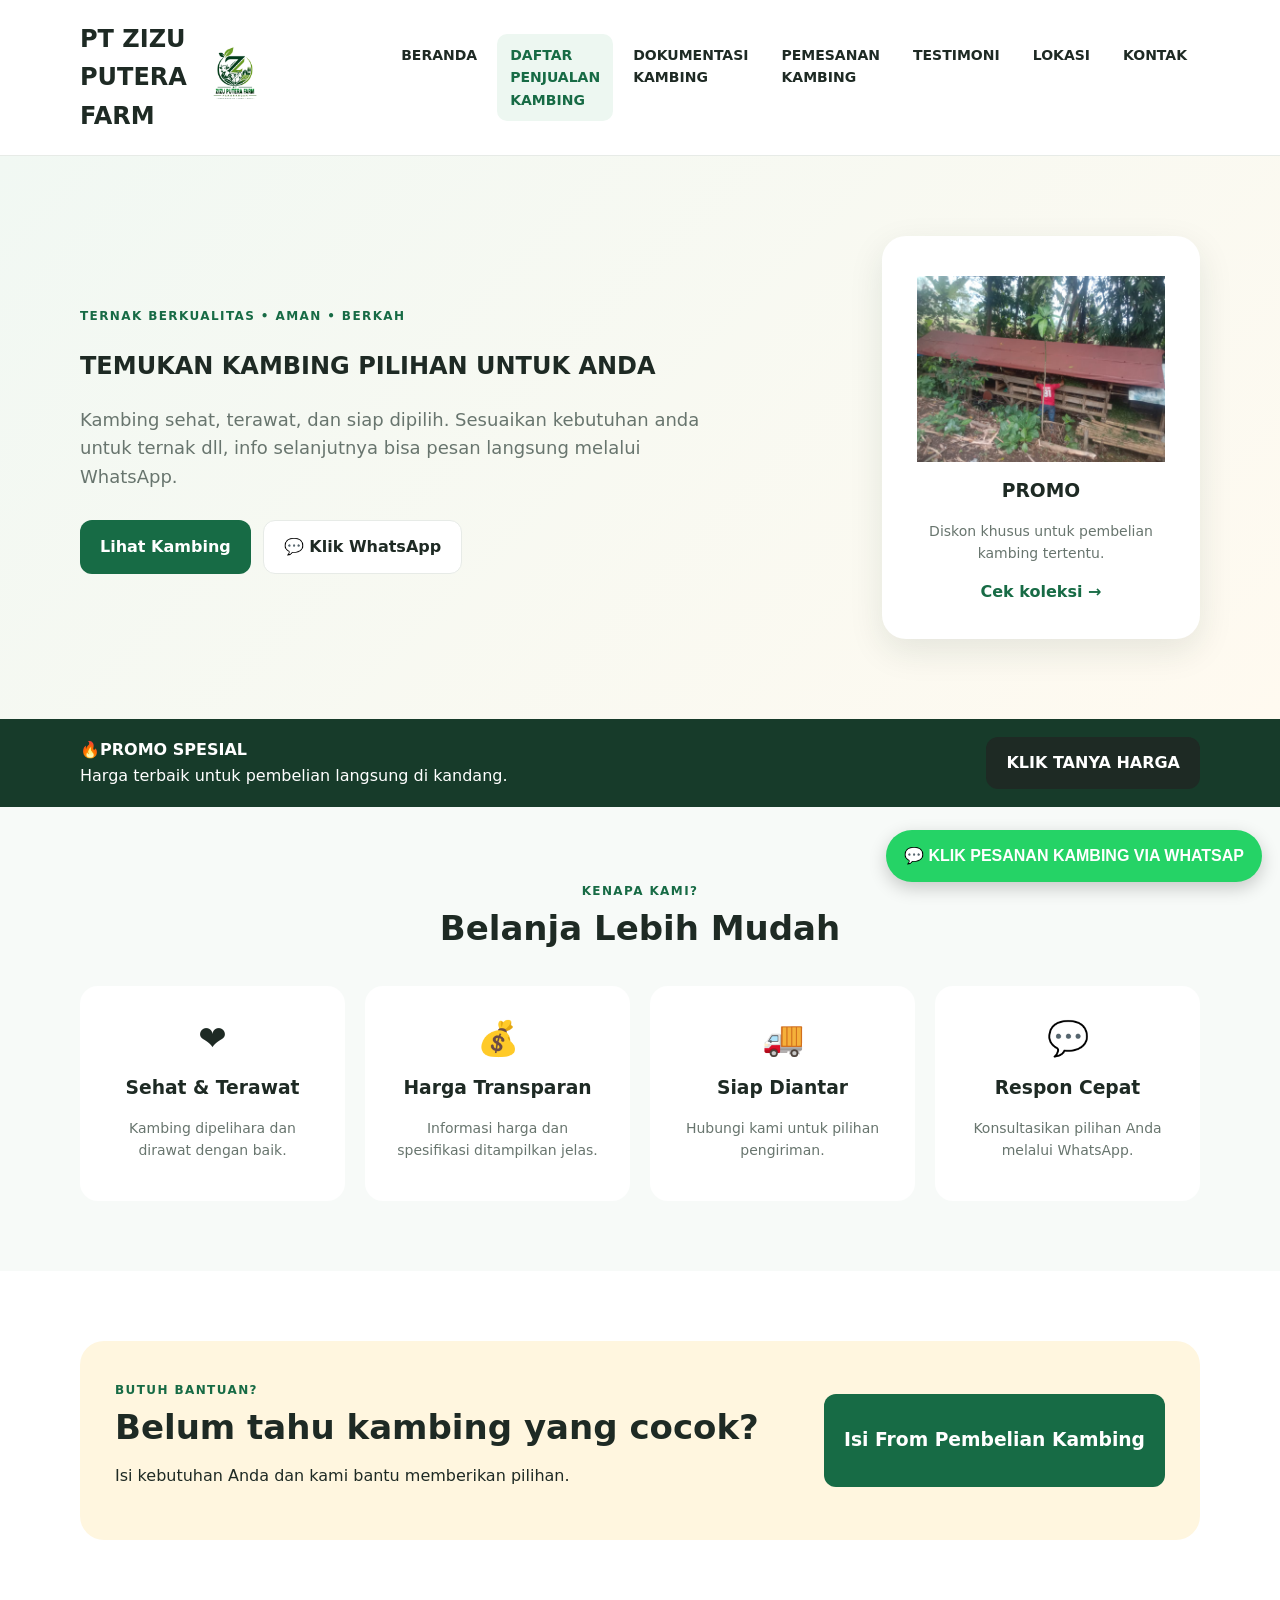
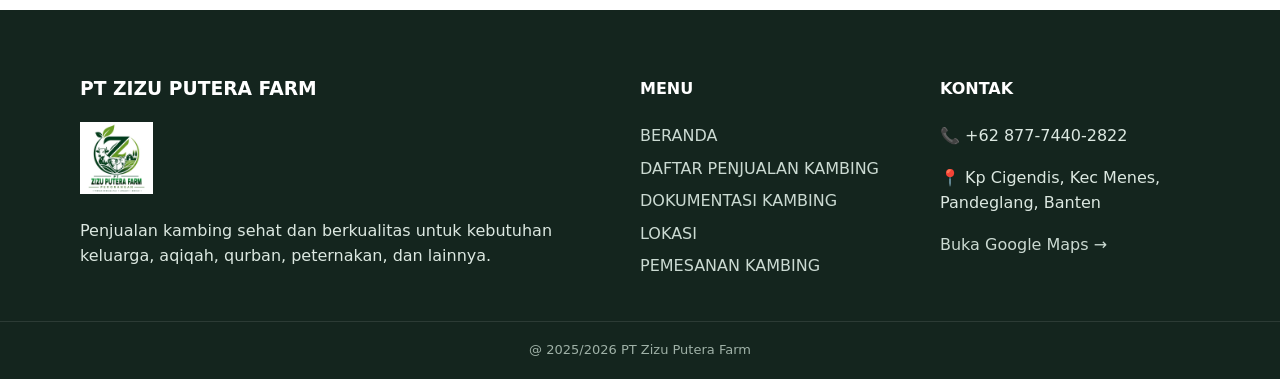
<file: index.html>
<!DOCTYPE html>
<html lang="id">
<head>
  <meta charset="UTF-8">
  <meta name="viewport" content="width=device-width, initial-scale=1.0">
  <link rel="icon" href="img/kambing.jpg" type="image/jpeg">
  <meta name="description" content="Website penjualan kambing sehat dan berkualitas. Pilih kambing, lihat detail, lalu pesan melalui WhatsApp.">
  <title>PT Zizu | Beranda</title>
  <link rel="stylesheet" href="style.css">
</head>
<body>


<header class="navbar">
  <div class="container nav-wrap">
   <h2>PT ZIZU PUTERA FARM</h2>
    <h3><img src="img/kambing.jpg" width="35%"></h3>
    <button class="menu-toggle">☰</button>

     <nav id="navMenu">
        <a href="index.html">BERANDA</a>
        <a class="active" href="produk.html">DAFTAR PENJUALAN KAMBING</a>
        <a href="galeri.html">DOKUMENTASI KAMBING</a>
        <a href="pemesanan.html">PEMESANAN KAMBING</a>
        <a href="testimoni.html">TESTIMONI</a>
        <a href="lokasi.html">LOKASI</a>
        <a href="kontak.html">KONTAK</a>
      </nav>
  </div>
</header>


<section class="hero">
  <div class="container hero-content">
    <div>
      <span class="badge">TERNAK BERKUALITAS • AMAN • BERKAH</span>
      <h2>TEMUKAN KAMBING PILIHAN UNTUK ANDA</h2>
      <p>Kambing sehat, terawat, dan siap dipilih. Sesuaikan kebutuhan anda untuk ternak dll, info selanjutnya bisa pesan langsung melalui WhatsApp.</p>
      <div class="hero-buttons">
        <a class="btn btn-primary" href="produk.html">Lihat Kambing</a>
        <a class="btn btn-light" href="https://wa.me/6287774402822?text=Halo%20PT%20ZIZU%20PUTERA%20FARM%2C%20saya%20ingin%20bertanya%20dan%20memesan%20kambing." target="_blank" rel="noopener">💬 Klik WhatsApp</a>
      </div>
    </div>

    <div class="hero-card">
      <h3><img src="img/kambing5.jpg" width="100%"></h3>
      <h3>PROMO</h3>
      <p>Diskon khusus untuk pembelian kambing tertentu.</p>
      <a href="produk.html">Cek koleksi →</a>
    </div>
  </div>
</section>

<section class="promo">
  <div class="container promo-inner">
    <div><strong>🔥PROMO SPESIAL</strong><br>Harga terbaik untuk pembelian langsung di kandang.</div>
    <a class="btn btn-dark" href="pemesanan.html">KLIK TANYA HARGA</a>
  </div>
</section>





<section class="section soft">
  <div class="container">
    <div class="section-heading center"><div><span class="eyebrow">KENAPA KAMI?</span><h2>Belanja Lebih Mudah</h2></div></div>
    <div class="features">
      <div class="feature"><span>❤️</span><h3>Sehat & Terawat</h3><p>Kambing dipelihara dan dirawat dengan baik.</p></div>
      <div class="feature"><span>💰</span><h3>Harga Transparan</h3><p>Informasi harga dan spesifikasi ditampilkan jelas.</p></div>
      <div class="feature"><span>🚚</span><h3>Siap Diantar</h3><p>Hubungi kami untuk pilihan pengiriman.</p></div>
      <div class="feature"><span>💬</span><h3>Respon Cepat</h3><p>Konsultasikan pilihan Anda melalui WhatsApp.</p></div>
    </div>
  </div>
</section>

<section class="section">
  <div class="container cta">
    <div><span class="eyebrow">BUTUH BANTUAN?</span><h2>Belum tahu kambing yang cocok?</h2><p>Isi kebutuhan Anda dan kami bantu memberikan pilihan.</p></div>
    <a class="btn btn-primary" href="pemesanan.html"><h3>Isi From Pembelian Kambing</h3></a>
  </div>
</section>


<footer class="footer">
  <div class="container footer-grid">
    <div><h3>PT ZIZU PUTERA FARM</h3><img src="img/kambing.jpg" width="14%" alt="PT Zizu Putera Farm"><p>Penjualan kambing sehat dan berkualitas untuk kebutuhan keluarga, aqiqah, qurban, peternakan, dan lainnya.</p></div>
    <div><h4>MENU</h4><a href="index.html">BERANDA</a><a href="produk.html">DAFTAR PENJUALAN KAMBING</a><a href="galeri.html">DOKUMENTASI KAMBING</a><a href="lokasi.html">LOKASI</a><a href="pemesanan.html">PEMESANAN KAMBING</a></div>

    <div><h4>KONTAK</h4><p>📞 +62 877-7440-2822</p><p>📍 Kp Cigendis, Kec Menes, Pandeglang, Banten</p><a href="https://maps.app.goo.gl/pTQ7cKmNkGqybruj9" target="_blank">Buka Google Maps →</a></div>
  </div>
  <div class="copyright">@ 2025/2026<span id=""></span> PT Zizu Putera Farm</div>
</footer>
<script src="script.js"></script>
<script>renderFeatured();</script>


<script>
(function () {
  const WA_NUMBER = "6287774402822";
  const WA_URL = "https://wa.me/6287774402822?text=Halo%20PT%20ZIZU%20PUTERA%20FARM%2C%20saya%20ingin%20bertanya%20dan%20memesan%20kambing.";

  function updateWhatsAppLinks() {
    document.querySelectorAll('a[href*="wa.me"], a[href^="tel:"]').forEach(function(a) {
      const href = a.getAttribute('href') || '';
      if (href.includes('wa.me')) {
        const oldText = href.includes('?text=') ? href.substring(href.indexOf('?text=')) : '';
        a.href = 'https://wa.me/' + WA_NUMBER + (oldText || '?text=' + encodeURIComponent('Halo PT ZIZU PUTERA FARM, saya ingin bertanya dan memesan kambing.'));
        a.target = '_blank';
        a.rel = 'noopener';
      } else if (href.startsWith('tel:')) {
        a.href = 'tel:+' + WA_NUMBER;
      }
    });
  }

  function addFloatingWA() {
    if (document.getElementById('floatingWhatsApp')) return;
    const a = document.createElement('a');
    a.id = 'floatingWhatsApp';
    a.href = WA_URL;
    a.target = '_blank';
    a.rel = 'noopener';
    a.innerHTML = '💬 KLIK PESANAN KAMBING VIA WHATSAP';
    a.setAttribute('aria-label', 'Pesan kambing via WhatsApp');
    a.style.cssText = 'position:fixed;right:18px;bottom:18px;z-index:9999;background:#25D366;color:#fff;text-decoration:none;padding:13px 18px;border-radius:999px;font-weight:700;box-shadow:0 6px 18px rgba(0,0,0,.2);font-family:Arial,sans-serif;';
    document.body.appendChild(a);
  }

  updateWhatsAppLinks();
  addFloatingWA();
  new MutationObserver(function() {
    updateWhatsAppLinks();
    addFloatingWA();
  }).observe(document.body, {childList:true,subtree:true});
})();
</script>

</body>
</html>
</file>
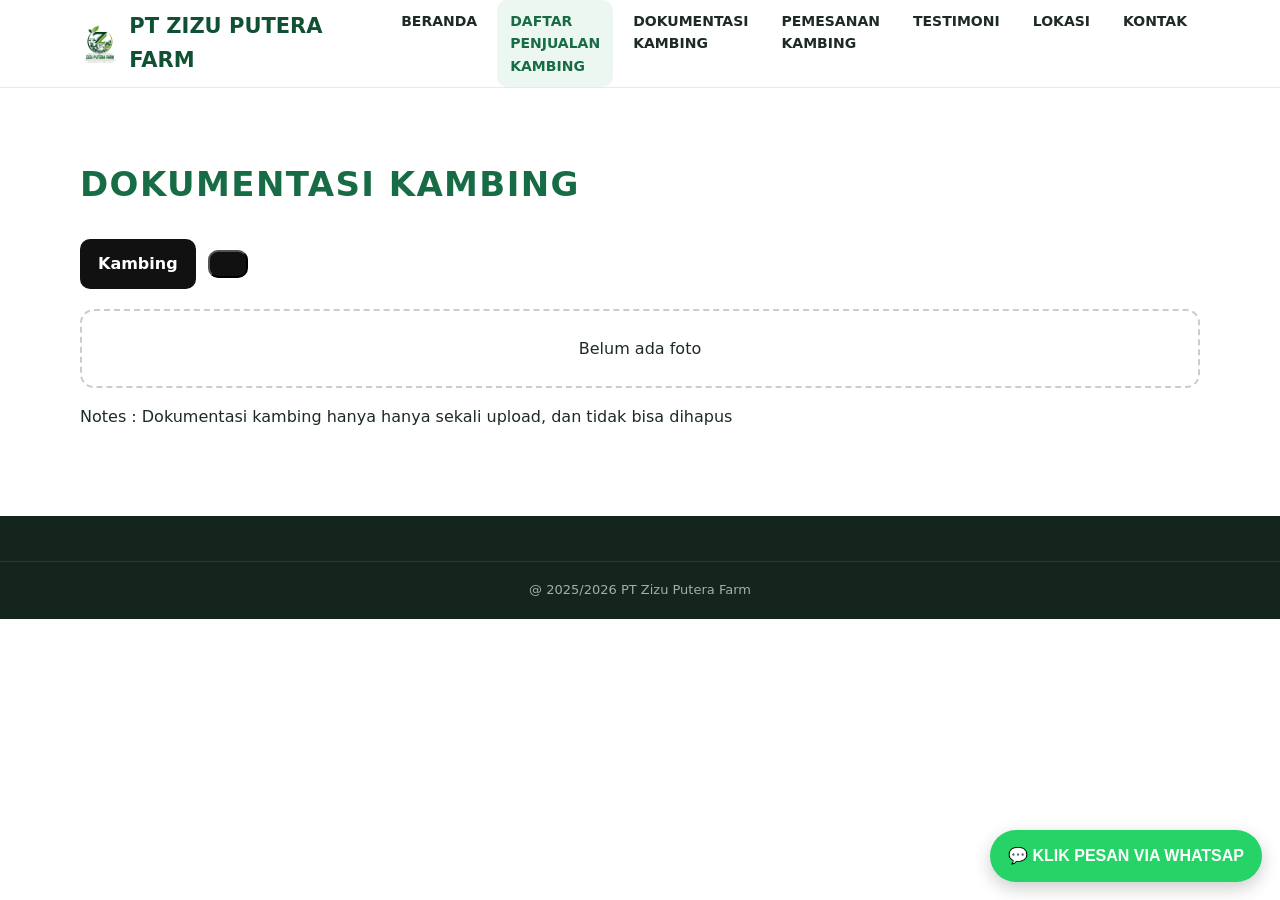
<file: galeri.html>
<!DOCTYPE html>
<html lang="id">
<head>
  <meta charset="UTF-8">
  <meta name="viewport" content="width=device-width, initial-scale=1.0">
   <link rel="icon" href="img/kambing.jpg" type="image/jpeg">
  <meta name="description" content="Galeri kambing PT ZIZU PUTERA FARM">
  <title>PT Zizu | Dokumentasi</title>
  <link rel="stylesheet" href="style.css">
  <style>
    .gallery-tools{display:flex;gap:12px;flex-wrap:wrap;align-items:center;margin:20px 0}
    .upload-btn{display:inline-block;background:#111;color:#fff;padding:12px 18px;border-radius:10px;cursor:pointer;font-weight:700}
    .upload-btn input{display:none}
    .gallery-note{font-size:.92rem;opacity:.75}
    .gallery{display:grid;grid-template-columns:repeat(auto-fit,minmax(220px,1fr));gap:16px}
    .photo-card{position:relative;background:#fff;border-radius:14px;overflow:hidden;box-shadow:0 4px 16px rgba(0,0,0,.10)}
    .photo-card img{display:block;width:100%;height:230px;object-fit:cover}
    .photo-card .photo-name{padding:10px 12px;font-weight:600}
    .delete-photo{position:absolute;top:10px;right:10px;border:0;background:#d62828;color:#fff;padding:7px 10px;border-radius:8px;cursor:pointer;font-weight:700}
    .empty-gallery{padding:25px;text-align:center;border:2px dashed #ccc;border-radius:14px}
  </style>
</head>

<header class="navbar">
        <div class="container nav-wrap">
            <a class="logo" href="index.html">
                <img src="img/kambing.jpg" width="14%" alt="PT Zizu Putera Farm">
                <span>PT ZIZU PUTERA FARM</span>
            </a>
    <button class="menu-toggle">☰</button>
     <nav id="navMenu">
        <a href="index.html">BERANDA</a>
        <a class="active" href="produk.html">DAFTAR PENJUALAN KAMBING</a>
        <a href="galeri.html">DOKUMENTASI KAMBING</a>
        <a href="pemesanan.html">PEMESANAN KAMBING</a>
         <a href="testimoni.html">TESTIMONI</a>
        <a href="lokasi.html">LOKASI</a>
        <a href="kontak.html">KONTAK</a>
      </nav>
  </div>
</header>

<main class="section">
  <div class="container">
    <div class="page-title">
      <h2 class="eyebrow">DOKUMENTASI KAMBING</h2>
      <h1></h1>
      <p> </p>
    </div>

    <div class="gallery-tools">
      <label class="upload-btn">
        Kambing
        <input id="photoInput" type="file" accept="image/*" multiple>
      </label>
      <button id="clearPhotos" type="" class="upload-btn" style=""></button>
      
    </div>

    <div id="gallery" class="gallery"></div>
<p class="testimonial-note">
        Notes : Dokumentasi kambing hanya hanya sekali upload, dan tidak bisa dihapus
      </p>

  </div>
</main>

<footer class="footer">
  <div class="copyright">@ 2025/2026<span id=""></span> PT Zizu Putera Farm</div>
</footer>

<script src="script.js"></script>
<script>
(function(){
  const STORAGE_KEY = 'zizu_putera_farm_gallery_v1';
  const gallery = document.getElementById('gallery');
  const input = document.getElementById('photoInput');
  const clearBtn = document.getElementById('clearPhotos');

  const defaultPhotos = [
   
  ];

  function getPhotos(){
    try { return JSON.parse(localStorage.getItem(STORAGE_KEY) || '[]'); }
    catch(e) { return []; }
  }

  function savePhotos(items) {
    localStorage.setItem(STORAGE_KEY, JSON.stringify(items));
  }

  function render(){
    gallery.innerHTML = '';
    defaultPhotos.forEach(function(item){
      const card = document.createElement('div');
      card.className = 'photo-card';
      card.innerHTML = '<img src="' + item[0] + '" alt="' + item[1] + '"><div class="photo-name">' + item[1] + '</div>';
      gallery.appendChild(card);
    });

    const custom = getPhotos();
    custom.forEach(function(item, index){
      const card = document.createElement('div');
      card.className = 'photo-card';
      card.innerHTML = '<img src="' + item.data + '" alt="' + (item.name || 'Foto kambing') + '">'
        
        + '<div class="photo-name">' + (item.name || 'Foto kambing') + '</div>';
      gallery.appendChild(card);
    });

    if (!defaultPhotos.length && !custom.length) {
      gallery.innerHTML = '<div class="empty-gallery">Belum ada foto</div>';
    }(
      function addFloatingWA() {
    if (document.getElementById('floatingWhatsApp')) return;
    const a = document.createElement('a');
    a.id = 'floatingWhatsApp';
    a.href = WA_URL;
    a.target = '_blank';
    a.rel = 'noopener';
    a.innerHTML = '💬 Pesan via WhatsApp';
    a.setAttribute('aria-label', 'Pesan kambing via WhatsApp');
    a.style.cssText = 'position:fixed;right:18px;bottom:18px;z-index:9999;background:#25D366;color:#fff;text-decoration:none;padding:13px 18px;border-radius:999px;font-weight:700;box-shadow:0 6px 18px rgba(0,0,0,.2);font-family:Arial,sans-serif;';
    document.body.appendChild(a);
  }
    )
  }

  input.addEventListener('change', function(){
    const files = Array.from(input.files || []);
    if (!files.length) return;

    const existing = getPhotos();
    let pending = files.length;
    const added = [];

    files.forEach(function(file){
      if (!file.type.startsWith('image/')) {
        pending--;
        return;
      }
      const reader = new FileReader();
      reader.onload = function(e){
        added.push({name:file.name, data:e.target.result});
        pending--;
        if (pending === 0) {
          try {
            savePhotos(existing.concat(added));
            render();
            alert(added.length + ' foto berhasil ditambahkan.');
          } catch(err) {
            alert('Foto terlalu besar untuk penyimpanan browser. Coba pilih foto yang lebih kecil.');
          }
        }
      };
      reader.readAsDataURL(file);
    });
    input.value = '';
  });


  gallery.addEventListener(' ', function(e){
    if (!e.target.classList.contains('delete-photo')) return;
    const index = Number(e.target.dataset.index);
    const items = getPhotos();
    items.splice(index, 1);
    savePhotos(items);
    render();
  });


  clearBtn.addEventListener(' ', function(){
    if (confirm('Hapus semua foto tambahan yang tersimpan di browser ini?')) {
      localStorage.removeItem(STORAGE_KEY);
      render();
    }
  });

  render();
})();
</script>

<script>
(function () {
  const WA_NUMBER = "6287774402822";
  const WA_URL = "https://wa.me/6287774402822?text=Halo%20PT%20ZIZU%20PUTERA%20FARM%2C%20saya%20ingin%20bertanya%20dan%20memesan%20kambing.";

  function updateWhatsAppLinks() {
    document.querySelectorAll('a[href*="wa.me"], a[href^="tel:"]').forEach(function(a) {
      const href = a.getAttribute('href') || '';
      if (href.includes('wa.me')) {
        const oldText = href.includes('?text=') ? href.substring(href.indexOf('?text=')) : '';
        a.href = 'https://wa.me/' + WA_NUMBER + (oldText || '?text=' + encodeURIComponent('Halo PT ZIZU PUTERA FARM, saya ingin bertanya dan memesan kambing.'));
        a.target = '_blank';
        a.rel = 'noopener';
      } else if (href.startsWith('tel:')) {
        a.href = 'tel:+' + WA_NUMBER;
      }
    });
  }

  function addFloatingWA() {
    if (document.getElementById('floatingWhatsApp')) return;
    const a = document.createElement('a');
    a.id = 'floatingWhatsApp';
    a.href = WA_URL;
    a.target = '_blank';
    a.rel = 'noopener';
    a.innerHTML = '💬 KLIK PESAN VIA WHATSAP';
    a.setAttribute('aria-label', 'Pesan kambing via WhatsApp');
    a.style.cssText = 'position:fixed;right:18px;bottom:18px;z-index:9999;background:#25D366;color:#fff;text-decoration:none;padding:13px 18px;border-radius:999px;font-weight:700;box-shadow:0 6px 18px rgba(0,0,0,.2);font-family:Arial,sans-serif;';
    document.body.appendChild(a);
  }

  updateWhatsAppLinks();
  addFloatingWA();
  new MutationObserver(function() {
    updateWhatsAppLinks();
    addFloatingWA();
  }).observe(document.body, {childList:true,subtree:true});
})();
</script>

</body>
</html>
</file>
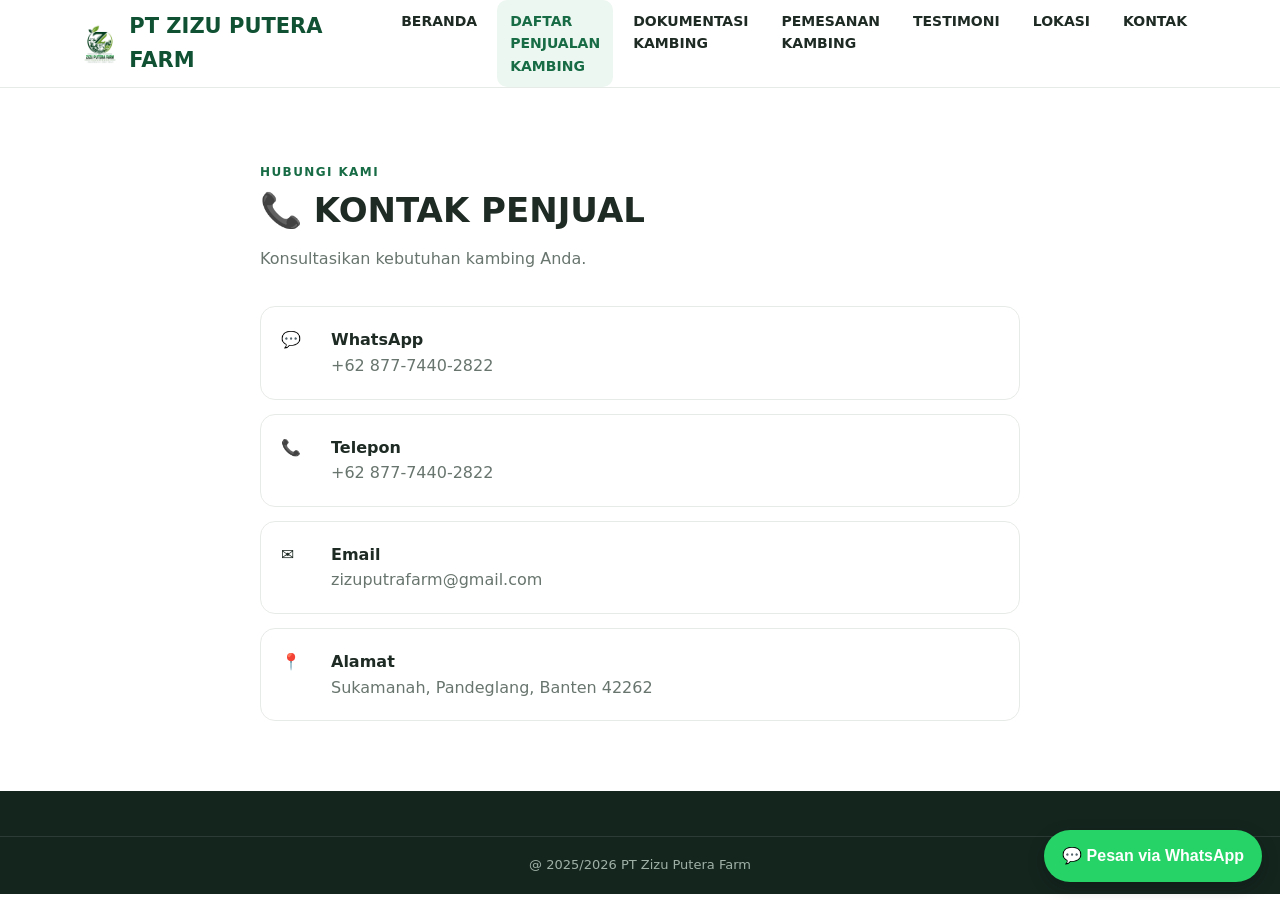
<file: kontak.html>
<!DOCTYPE html>
<html lang="id">
<head>
  <meta charset="UTF-8">
  <meta name="viewport" content="width=device-width, initial-scale=1.0">

  <link rel="icon" href="img/kambing.jpg" type="image/jpeg">
  <link rel="stylesheet" href="style.css">

  <title>PT Zizu | Kontak</title>
</head>

<body>

  <!-- ==================== NAVBAR ==================== -->
 <header class="navbar">
        <div class="container nav-wrap">
            <a class="logo" href="index.html">
                <img src="img/kambing.jpg" width="14%" alt="PT Zizu Putera Farm">
                <span>PT ZIZU PUTERA FARM</span>
            </a>
            <button class="menu-toggle">☰</button>
     <nav id="navMenu">
        <a href="index.html">BERANDA</a>
        <a class="active" href="produk.html">DAFTAR PENJUALAN KAMBING</a>
        <a href="galeri.html">DOKUMENTASI KAMBING</a>
        <a href="pemesanan.html">PEMESANAN KAMBING</a>
         <a href="testimoni.html">TESTIMONI</a>
        <a href="lokasi.html">LOKASI</a>
        <a href="kontak.html">KONTAK</a>
      </nav>
  </div>
</header>


  <!-- ==================== KONTEN UTAMA ==================== -->
  <main class="section">
    <div class="container narrow">

      <div class="page-title">
        <span class="eyebrow">HUBUNGI KAMI</span>

        <h1>📞 KONTAK PENJUAL</h1>

        <p>
          Konsultasikan kebutuhan kambing Anda.
        </p>
      </div>


      <!-- ==================== DAFTAR KONTAK ==================== -->
      <div class="contact-list">

        <!-- WhatsApp -->
        <a
          href="https://wa.me/6287774402822?text=Halo%20PT%20ZIZU%20PUTERA%20FARM%2C%20saya%20ingin%20bertanya%20dan%20memesan%20kambing."
          target="_blank"
          rel="noopener noreferrer"
        >
          💬
          <strong>WhatsApp</strong>
          <span>+62 877-7440-2822</span>
        </a>


        <!-- Telepon -->
        <a href="tel:+6287774402822">
          📞
          <strong>Telepon</strong>
          <span>+62 877-7440-2822</span>
        </a>


        <!-- Email -->
        <a href="mailto:ptizuzuputerafarm@gmail.com">
          ✉️
          <strong>Email</strong>
          <span>zizuputrafarm@gmail.com</span>
        </a>


        <!-- Alamat -->
        <a href="lokasi.html">
          📍
          <strong>Alamat</strong>
          <span>Sukamanah, Pandeglang, Banten 42262</span>
        </a>

      </div>

    </div>
  </main>


  <!-- ==================== FOOTER ==================== -->
  <footer class="footer">
    <div class="copyright">@ 2025/2026<span id=""></span> PT Zizu Putera Farm</div>
  </footer>


  <!-- ==================== JAVASCRIPT ==================== -->
  <script src="script.js"></script>

  <script>
    (function () {
      const WA_NUMBER = "6287774402822";

      const WA_MESSAGE =
        "Halo PT ZIZU PUTERA FARM, saya ingin bertanya dan memesan kambing.";

      const WA_URL =
        "https://wa.me/" +
        WA_NUMBER +
        "?text=" +
        encodeURIComponent(WA_MESSAGE);


      /* ==================== UPDATE LINK WHATSAPP ==================== */
      function updateWhatsAppLinks() {
        const links = document.querySelectorAll(
          'a[href*="wa.me"], a[href^="tel:"]'
        );

        links.forEach(function (link) {
          const href = link.getAttribute("href") || "";

          /* Link WhatsApp */
          if (href.includes("wa.me")) {
            link.href = WA_URL;
            link.target = "_blank";
            link.rel = "noopener noreferrer";
          }

          /* Link Telepon */
          else if (href.startsWith("tel:")) {
            link.href = "tel:+" + WA_NUMBER;
          }
        });
      }


      /* ==================== TOMBOL WHATSAPP MELAYANG ==================== */
      function addFloatingWhatsApp() {
        if (document.getElementById("floatingWhatsApp")) {
          return;
        }

        const link = document.createElement("a");

        link.id = "floatingWhatsApp";
        link.href = WA_URL;
        link.target = "_blank";
        link.rel = "noopener noreferrer";

        link.innerHTML = "💬 Pesan via WhatsApp";

        link.setAttribute(
          "aria-label",
          "Pesan kambing via WhatsApp"
        );

        link.style.cssText = `
          position: fixed;
          right: 18px;
          bottom: 18px;
          z-index: 9999;

          background: #25D366;
          color: #ffffff;

          text-decoration: none;
          padding: 13px 18px;

          border-radius: 999px;

          font-weight: 700;
          font-family: Arial, sans-serif;

          box-shadow: 0 6px 18px rgba(0, 0, 0, 0.2);

          transition: transform 0.2s ease;
        `;

        link.addEventListener("mouseenter", function () {
          link.style.transform = "scale(1.05)";
        });

        link.addEventListener("mouseleave", function () {
          link.style.transform = "scale(1)";
        });

        document.body.appendChild(link);
      }


      /* ==================== JALANKAN ==================== */
      updateWhatsAppLinks();
      addFloatingWhatsApp();


      /* ==================== MONITOR PERUBAHAN DOM ==================== */
      const observer = new MutationObserver(function () {
        updateWhatsAppLinks();
        addFloatingWhatsApp();
      });

      observer.observe(document.body, {
        childList: true,
        subtree: true
      });

    })();
  </script>

</body>
</html>
</file>
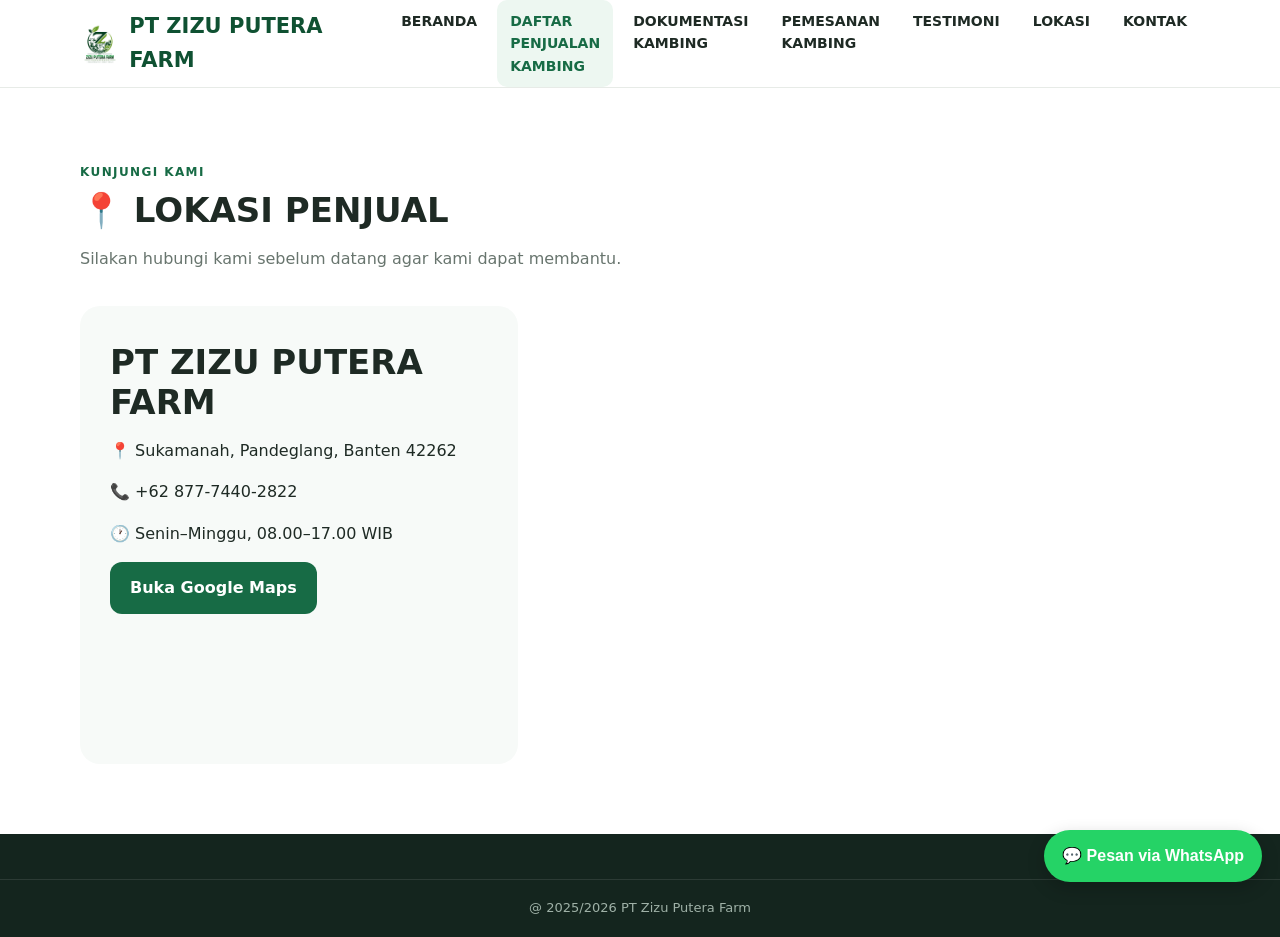
<file: lokasi.html>
<!DOCTYPE html>
<html lang="id">

<head>
  <meta charset="UTF-8">
  <meta name="viewport" content="width=device-width, initial-scale=1.0">

  <link rel="icon" href="img/kambing.jpg" type="image/jpeg">
  <link rel="stylesheet" href="style.css">

  <title>PT Zizu | Lokasi</title>
</head>

<body>

  <!-- =========================
       NAVBAR
  ========================== -->
 <header class="navbar">
        <div class="container nav-wrap">
            <a class="logo" href="index.html">
                <img src="img/kambing.jpg" width="14%" alt="PT Zizu Putera Farm">
                <span>PT ZIZU PUTERA FARM</span>
            </a>
<button class="menu-toggle" type="button">☰</button>
     <nav id="navMenu">
        <a href="index.html">BERANDA</a>
        <a class="active" href="produk.html">DAFTAR PENJUALAN KAMBING</a>
        <a href="galeri.html">DOKUMENTASI KAMBING</a>
        <a href="pemesanan.html">PEMESANAN KAMBING</a>
        <a href="testimoni.html">TESTIMONI</a>
        <a href="lokasi.html">LOKASI</a>
        <a href="kontak.html">KONTAK</a>
      </nav>
  </div>
</header>


  <!-- =========================
       KONTEN UTAMA
  ========================== -->
  <main class="section">

    <div class="container">

      <!-- Judul Halaman -->
      <div class="page-title">
        <span class="eyebrow">KUNJUNGI KAMI</span>

        <h1>📍 LOKASI PENJUAL</h1>

        <p>
          Silakan hubungi kami sebelum datang agar kami dapat membantu.
        </p>
      </div>


      <!-- Informasi Lokasi & Peta -->
      <div class="location-grid">

        <!-- Informasi Penjual -->
        <div class="info-card">

          <h2>PT ZIZU PUTERA FARM</h2>

          <p>
            📍 Sukamanah, Pandeglang, Banten 42262
          </p>

          <p>
            📞 +62 877-7440-2822
          </p>

          <p>
            🕐 Senin–Minggu, 08.00–17.00 WIB
          </p>

          <a class="btn btn-primary" href="https://www.google.com/maps/place/ZIZU+PUTERA+FARM/@-6.3606174,105.9315561,760m/data=!3m1!1e3!4m14!1m7!3m6!1s0x2e42310015cb975f:0xd7a0d41fcb1e200c!2sZIZU+PUTERA+FARM!8m2!3d-6.3606227!4d105.934131!16s%2Fg%2F11zy63lg_c!3m5!1s0x2e42310015cb975f:0xd7a0d41fcb1e200c!8m2!3d-6.3606227!4d105.934131!16s%2Fg%2F11zy63lg_c?entry=ttu&g_ep=EgoyMDI2MTAwNi4wIKXMDSoASAFQAw%3D%3D" > 

          Buka Google Maps 
        </a> 
      </div>


        <!-- Google Maps -->
        <div class="map-box">

          <iframe src="https://www.google.com/maps/embed?pb=!1m18!1m12!1m3!1d3309.5449374027944!2d105.93155607409837!3d-6.360617362222268!2m3!1f0!2f0!3f0!3m2!1i1024!2i768!4f13.1!3m3!1m2!1s0x2e42310015cb975f%3A0xd7a0d41fcb1e200c!2sZIZU%20PUTERA%20FARM!5e1!3m2!1sid!2sid!4v1791469178597!5m2!1sid!2sid" width="600" height="450" style="border:0;" allowfullscreen="" loading="lazy" referrerpolicy="strict-origin-when-cross-origin">
          </iframe>

        </div>

      </div>

    </div>

  </main>


  <!-- =========================
       FOOTER
  ========================== -->
  <footer class="footer">
 <div class="copyright">@ 2025/2026<span id=""></span> PT Zizu Putera Farm</div>
  </footer>


  <!-- JavaScript Utama -->
  <script src="script.js"></script>


  <!-- =========================
       WHATSAPP
  ========================== -->
  <script>
    (function () {

      const WA_NUMBER = "6287774402822";

      const WA_MESSAGE =
        "Halo PT ZIZU PUTERA FARM, saya ingin bertanya dan memesan kambing.";

      const WA_URL =
        "https://wa.me/" +
        WA_NUMBER +
        "?text=" +
        encodeURIComponent(WA_MESSAGE);


      // Memperbarui semua link WhatsApp dan telepon
      function updateWhatsAppLinks() {

        document
          .querySelectorAll('a[href*="wa.me"], a[href^="tel:"]')
          .forEach(function (link) {

            const href = link.getAttribute("href") || "";

            // Link WhatsApp
            if (href.includes("wa.me")) {

              const oldText = href.includes("?text=")
                ? href.substring(href.indexOf("?text="))
                : "";

              link.href =
                "https://wa.me/" +
                WA_NUMBER +
                (
                  oldText ||
                  "?text=" + encodeURIComponent(WA_MESSAGE)
                );

              link.target = "_blank";
              link.rel = "noopener noreferrer";
            }

            // Link telepon
            else if (href.startsWith("tel:")) {

              link.href = "tel:+" + WA_NUMBER;

            }

          });
      }


      // Membuat tombol WhatsApp mengambang
      function addFloatingWA() {

        // Jangan membuat tombol lebih dari satu
        if (document.getElementById("floatingWhatsApp")) {
          return;
        }

        const link = document.createElement("a");

        link.id = "floatingWhatsApp";
        link.href = WA_URL;
        link.target = "_blank";
        link.rel = "noopener noreferrer";

        link.innerHTML = "💬 Pesan via WhatsApp";

        link.setAttribute(
          "aria-label",
          "Pesan kambing via WhatsApp"
        );

        link.style.cssText = `
          position: fixed;
          right: 18px;
          bottom: 18px;
          z-index: 9999;
          background: #25D366;
          color: #fff;
          text-decoration: none;
          padding: 13px 18px;
          border-radius: 999px;
          font-weight: 700;
          box-shadow: 0 6px 18px rgba(0, 0, 0, 0.2);
          font-family: Arial, sans-serif;
        `;

        document.body.appendChild(link);
      }


      // Jalankan fungsi saat halaman dimuat
      updateWhatsAppLinks();
      addFloatingWA();


      // Memantau perubahan pada halaman
      new MutationObserver(function () {

        updateWhatsAppLinks();
        addFloatingWA();

      }).observe(document.body, {
        childList: true,
        subtree: true
      });

    })();
  </script>

</body>

</html>
</file>
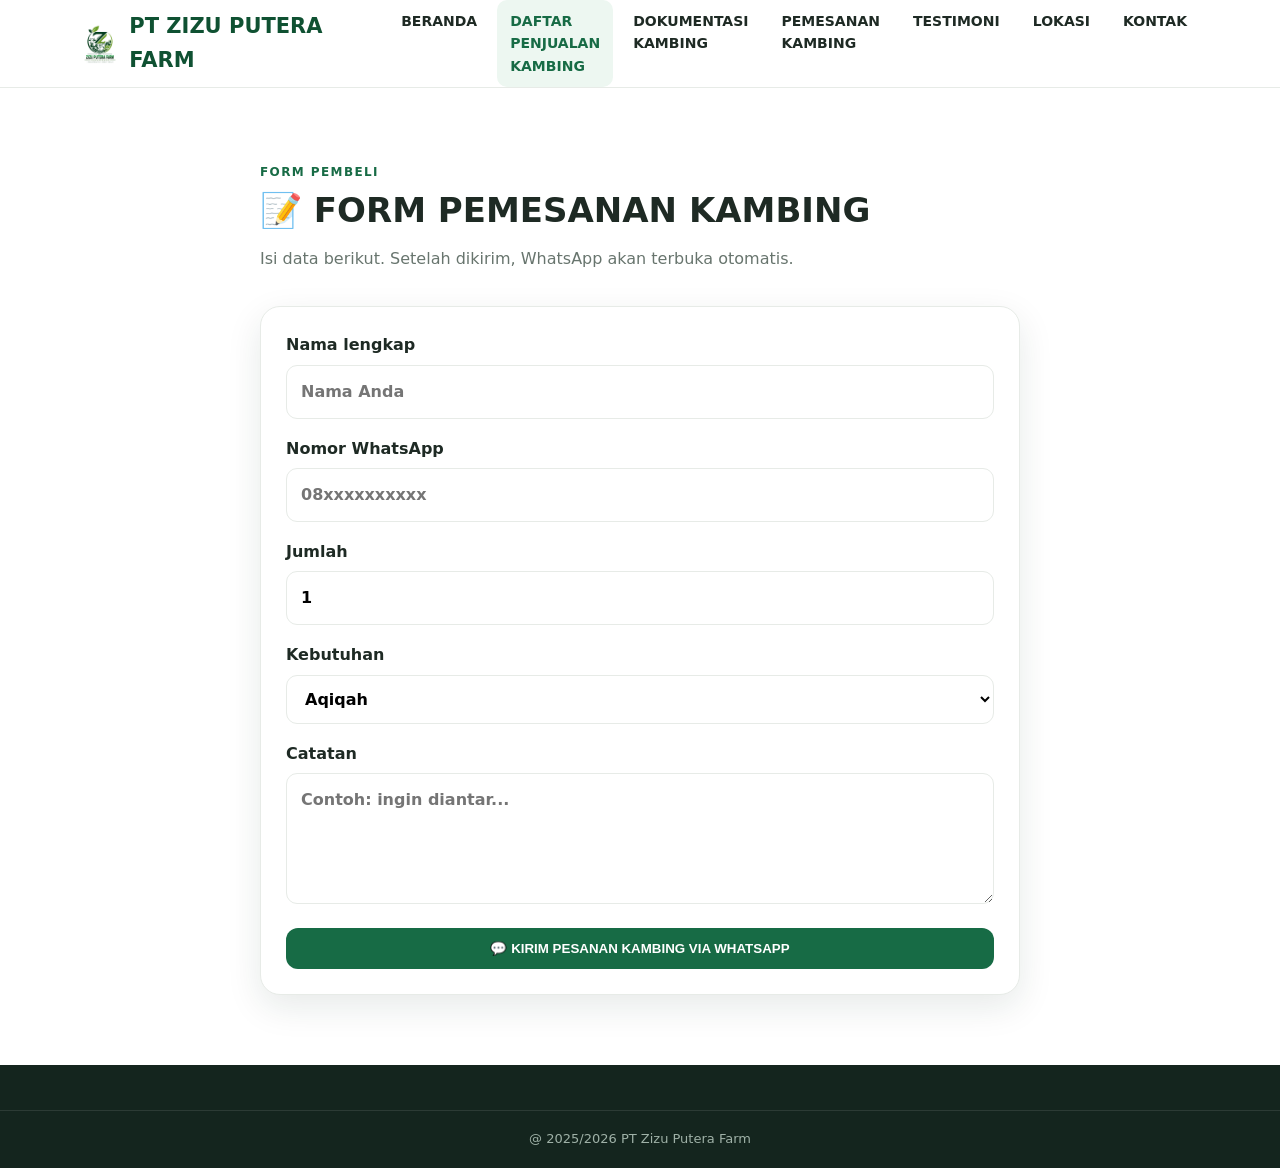
<file: pemesanan.html>
<!DOCTYPE html>
<html lang="id">

<head>
    <meta charset="UTF-8">
    <meta name="viewport" content="width=device-width, initial-scale=1.0">

    <title>PT Zizu - Pemesanan</title>

    <link rel="stylesheet" href="style.css">
</head>

<body>

    <!-- ==================== NAVBAR ==================== -->
    <header class="navbar">
        <div class="container nav-wrap">

            <a class="logo" href="index.html">
                <img src="img/kambing.jpg" width="14%" alt="PT Zizu Putera Farm">
                <span>PT ZIZU PUTERA FARM</span>
            </a>

        <button class="menu-toggle" type="button">
        ☰
        </button>

        <nav id="navMenu">
        <a href="index.html">BERANDA</a>
        <a class="active" href="produk.html">DAFTAR PENJUALAN KAMBING</a>
        <a href="galeri.html">DOKUMENTASI KAMBING</a>
        <a href="pemesanan.html">PEMESANAN KAMBING</a>
         <a href="testimoni.html">TESTIMONI</a>
        <a href="lokasi.html">LOKASI</a>
        <a href="kontak.html">KONTAK</a>
      </nav>

        </div>
    </header>


    <!-- ==================== FORM PEMESANAN ==================== -->
    <main class="section">

        <div class="container narrow">

            <div class="page-title">
                <span class="eyebrow">FORM PEMBELI</span>

                <h2>📝 FORM PEMESANAN KAMBING</h2>

                <p>
                    Isi data berikut. Setelah dikirim, WhatsApp akan
                    terbuka otomatis.
                </p>
            </div>


            <!-- Form -->
            <form id="orderForm" class="form-card">

                <!-- Nama -->
                <label for="buyerName">
                    Nama lengkap

                    <input
                        id="buyerName"
                        type="text"
                        required
                        placeholder="Nama Anda"
                    >
                </label>


                <!-- Nomor WhatsApp -->
                <label for="buyerPhone">
                    Nomor WhatsApp

                    <input
                        id="buyerPhone"
                        type="tel"
                        required
                        placeholder="08xxxxxxxxxx"
                    >
                </label>


               

                <!-- Jumlah -->
                <label for="buyerQty">
                    Jumlah

                    <input
                        id="buyerQty"
                        type="number"
                        min="1"
                        value="1"
                        required
                    >
                </label>


                <!-- Kebutuhan -->
                <label for="buyerNeed">
                    Kebutuhan

                    <select id="buyerNeed">
                        <option value="Aqiqah">Aqiqah</option>
                        <option value="Qurban">Qurban</option>
                        <option value="Peternakan">Peternakan</option>
                        <option value="Peliharaan">Peliharaan</option>
                        <option value="Lainnya">Lainnya</option>
                    </select>
                </label>


                <!-- Catatan -->
                <label for="buyerNote">
                    Catatan

                    <textarea
                        id="buyerNote"
                        rows="4"
                        placeholder="Contoh: ingin diantar..."
                    ></textarea>
                </label>


                <!-- Tombol -->
                <button
                    class="btn btn-primary full"
                    type="submit"
                >
                    💬 KIRIM PESANAN KAMBING VIA WHATSAPP
                </button>

            </form>

        </div>

    </main>


    <!-- ==================== FOOTER ==================== -->
    <footer class="footer">
 <div class="copyright">@ 2025/2026<span id=""></span> PT Zizu Putera Farm</div>

    </footer>


    <!-- ==================== JAVASCRIPT ==================== -->
    <script src="script.js"></script>

    <script>
        initOrderForm();
    </script>

</body>

</html>
</file>
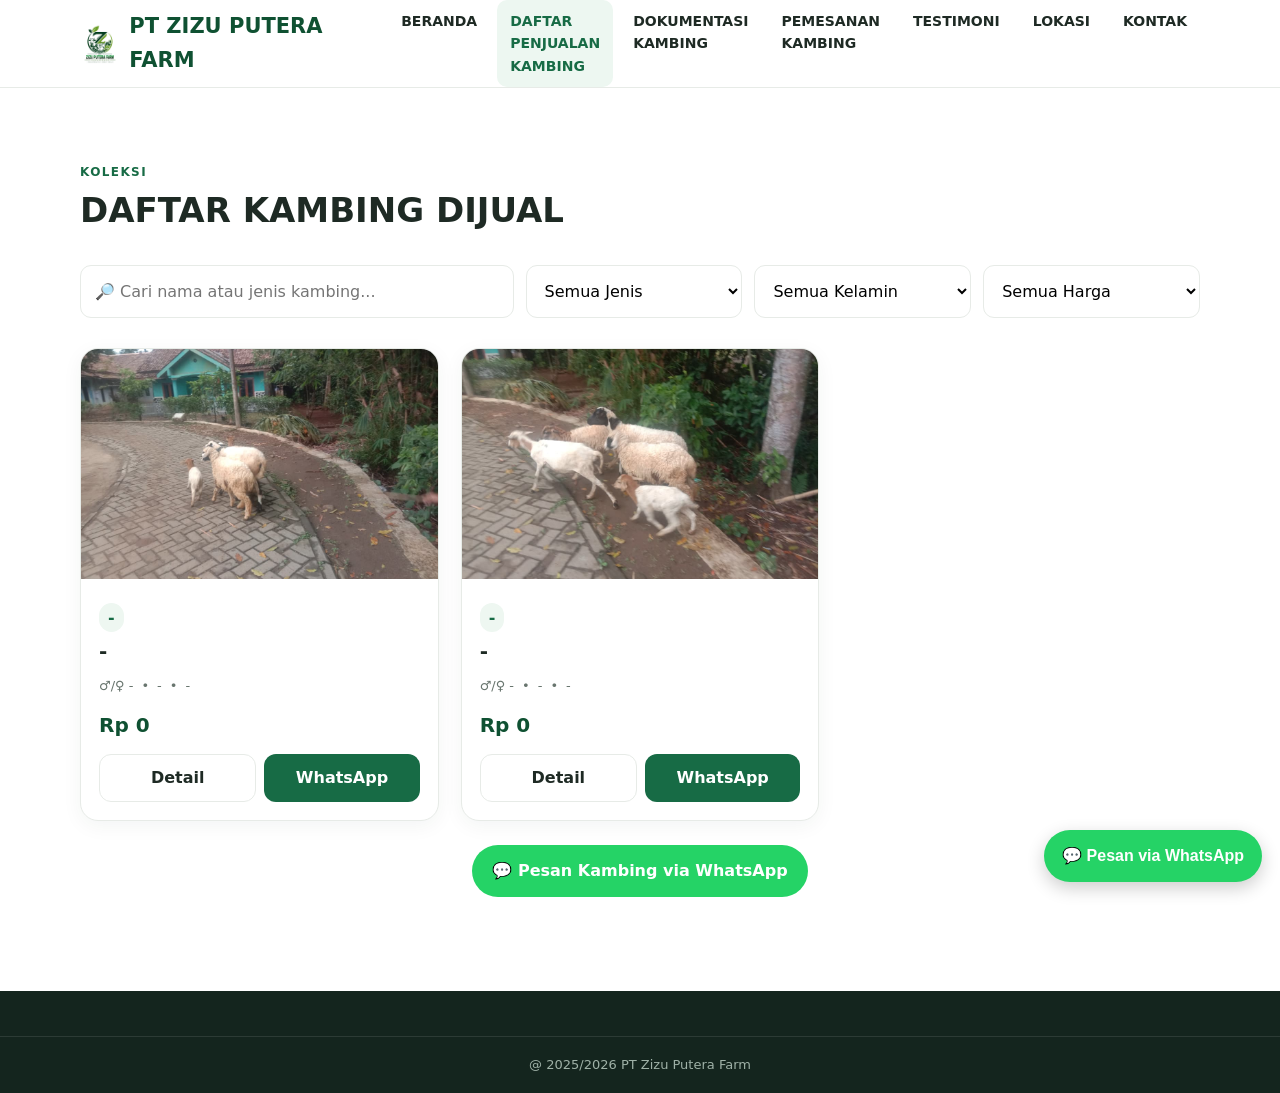
<file: produk.html>
<!DOCTYPE html>
<html lang="id">

<head>
  <meta charset="UTF-8">
  <meta name="viewport" content="width=device-width, initial-scale=1.0">

  <link rel="icon" href="img/kambing.jpg" type="image/jpeg">
  <link rel="stylesheet" href="style.css">

  <title>PT Zizu | Produk</title>
</head>

<body>

  <!-- ==================== NAVBAR ==================== -->
 <header class="navbar">
        <div class="container nav-wrap">
            <a class="logo" href="index.html">
                <img src="img/kambing.jpg" width="14%" alt="PT Zizu Putera Farm">
                <span>PT ZIZU PUTERA FARM</span>
            </a>
            <button class="menu-toggle">☰</button>
     <nav id="navMenu">
        <a href="index.html">BERANDA</a>
        <a class="active" href="produk.html">DAFTAR PENJUALAN KAMBING</a>
        <a href="galeri.html">DOKUMENTASI KAMBING</a>
        <a href="pemesanan.html">PEMESANAN KAMBING</a>
        <a href="testimoni.html">TESTIMONI</a>
        <a href="lokasi.html">LOKASI</a>
        <a href="kontak.html">KONTAK</a>
      </nav>
  </div>
</header>


  <!-- ==================== MAIN CONTENT ==================== -->
  <main class="section">

    <div class="container">

      <!-- Page Title -->
      <div class="page-title">
        <span class="eyebrow">KOLEKSI</span>

        <h1>DAFTAR KAMBING DIJUAL</h1>

        <p>
          
        </p>
      </div>




      <!-- ==================== FILTER ==================== -->
      <div class="filters">

        <!-- Search -->
        <input
          id="searchInput"
          type="search"
          placeholder="🔎 Cari nama atau jenis kambing..."
        >


        <!-- Filter Jenis -->
        <select id="typeFilter">
          <option value="">Semua Jenis</option>
          <option value="Etawa">Etawa</option>
          <option value="Jawarandu">Jawarandu</option>
          <option value="Kacang">Kacang</option>
          <option value="Boer">Boer</option>
          <option value="Boer Cross">Boer Cross</option>
        </select>


        <!-- Filter Kelamin -->
        <select id="genderFilter">
          <option value="">Semua Kelamin</option>
          <option value="Jantan">Jantan</option>
          <option value="Betina">Betina</option>
        </select>


        <!-- Filter Harga -->
        <select id="priceFilter">
          <option value="">Semua Harga</option>
          <option value="1">Di bawah Rp3 juta</option>
          <option value="2">Rp3–5 juta</option>
          <option value="3">Di atas Rp5 juta</option>
        </select>

      </div>


      <!-- ==================== DAFTAR PRODUK ==================== -->
      <div
        id="productList"
        class="product-grid">
      </div>

    </div>


    <!-- ==================== WHATSAPP BUTTON ==================== -->
    <div style="text-align: center; margin: 24px 0;">

      <a
        href="https://wa.me/6287774402822?text=Halo%20PT%20ZIZU%20PUTERA%20FARM%2C%20saya%20ingin%20bertanya%20dan%20memesan%20kambing."
        target="_blank"
        rel="noopener"
        style="
          display: inline-block;
          background: #25D366;
          color: #fff;
          text-decoration: none;
          padding: 13px 20px;
          border-radius: 999px;
          font-weight: 700;
        "
      >
        💬 Pesan Kambing via WhatsApp
      </a>

    </div>

  </main>


  <!-- ==================== FOOTER ==================== -->
  <footer class="footer">
     <div class="copyright">@ 2025/2026<span id=""></span> PT Zizu Putera Farm</div>
    </div>
  </footer>


  <!-- ==================== JAVASCRIPT UTAMA ==================== -->
  <script src="script.js"></script>

  <script>
    renderProducts();
  </script>


  <!-- ==================== WHATSAPP SCRIPT ==================== -->
  <script>
    (function () {

      const WA_NUMBER = "6287774402822";

      const WA_MESSAGE =
        "Halo PT ZIZU PUTERA FARM, saya ingin bertanya dan memesan kambing.";

      const WA_URL =
        "https://wa.me/" +
        WA_NUMBER +
        "?text=" +
        encodeURIComponent(WA_MESSAGE);


      /* --------------------------------
         Update semua link WhatsApp
      -------------------------------- */
      function updateWhatsAppLinks() {

        document
          .querySelectorAll('a[href*="wa.me"], a[href^="tel:"]')
          .forEach(function (link) {

            const href = link.getAttribute("href") || "";


            // Link WhatsApp
            if (href.includes("wa.me")) {

              const oldText = href.includes("?text=")
                ? href.substring(href.indexOf("?text="))
                : "";

              link.href =
                "https://wa.me/" +
                WA_NUMBER +
                (
                  oldText ||
                  "?text=" + encodeURIComponent(WA_MESSAGE)
                );

              link.target = "_blank";
              link.rel = "noopener";
            }


            // Link Telepon
            else if (href.startsWith("tel:")) {

              link.href = "tel:+" + WA_NUMBER;

            }

          });

      }


      /* --------------------------------
         Membuat tombol WhatsApp melayang
      -------------------------------- */
      function addFloatingWA() {

        // Jangan membuat tombol lebih dari satu
        if (document.getElementById("floatingWhatsApp")) {
          return;
        }


        const link = document.createElement("a");

        link.id = "floatingWhatsApp";
        link.href = WA_URL;
        link.target = "_blank";
        link.rel = "noopener";

        link.innerHTML = "💬 Pesan via WhatsApp";

        link.setAttribute(
          "aria-label",
          "Pesan kambing via WhatsApp"
        );


        // Style tombol floating
        link.style.cssText = `
          position: fixed;
          right: 18px;
          bottom: 18px;
          z-index: 9999;
          background: #25D366;
          color: #fff;
          text-decoration: none;
          padding: 13px 18px;
          border-radius: 999px;
          font-weight: 700;
          box-shadow: 0 6px 18px rgba(0, 0, 0, .2);
          font-family: Arial, sans-serif;
        `;


        document.body.appendChild(link);

      }


      /* --------------------------------
         Jalankan fungsi
      -------------------------------- */
      updateWhatsAppLinks();
      addFloatingWA();


      /* --------------------------------
         Pantau perubahan pada halaman
      -------------------------------- */
      const observer = new MutationObserver(function () {

        updateWhatsAppLinks();
        addFloatingWA();

      });


      observer.observe(document.body, {
        childList: true,
        subtree: true
      });

    })();
  </script>

</body>
</html>
</file>
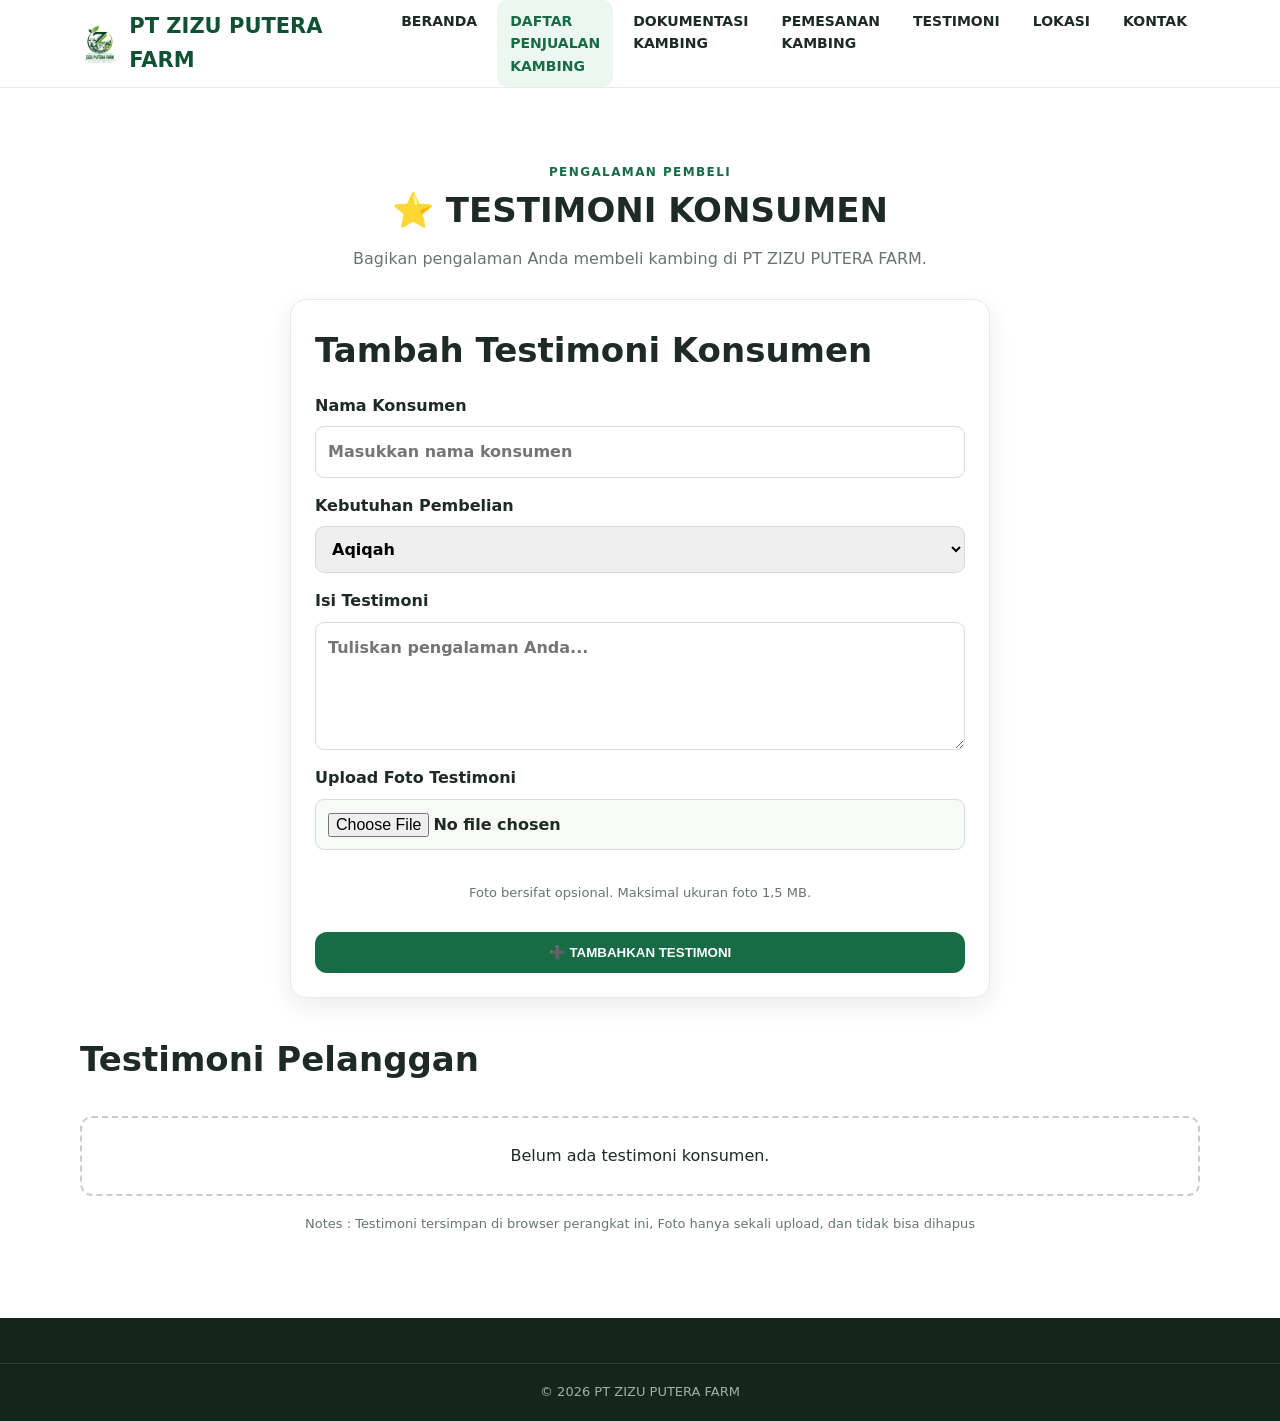
<file: testimoni.html>
<!DOCTYPE html>
<html lang="id">
<head>
  <meta charset="UTF-8">
  <meta name="viewport" content="width=device-width, initial-scale=1.0">

  <link rel="icon" href="img/kambing.jpg" type="image/jpeg">
  <link rel="stylesheet" href="style.css">

  <title>PT Zizu | Testimoni</title>

  <style>
    .testimonial-intro {
      text-align: center;
      max-width: 760px;
      margin: 0 auto 28px;
    }

    .testimonial-form {
      display: grid;
      gap: 15px;
      max-width: 700px;
      margin: 0 auto 35px;
      padding: 24px;
      background: #fff;
      border: 1px solid #e7ebe7;
      border-radius: 16px;
      box-shadow: 0 8px 25px rgba(0,0,0,.08);
    }

    .testimonial-form label {
      display: grid;
      gap: 8px;
      font-weight: 600;
    }

    .testimonial-form input,
    .testimonial-form textarea,
    .testimonial-form select {
      width: 100%;
      padding: 12px;
      border: 1px solid #d5ddd7;
      border-radius: 9px;
      font: inherit;
    }

    .testimonial-form input[type="file"] {
      background: #f7faf7;
    }

    .testimonial-grid {
      display: grid;
      grid-template-columns:
        repeat(auto-fit, minmax(250px, 1fr));
      gap: 20px;
    }

    .testimonial-card {
      overflow: hidden;
      background: #fff;
      border: 1px solid #e7ebe7;
      border-radius: 15px;
      box-shadow: 0 5px 18px rgba(0,0,0,.08);
    }

    .testimonial-card img {
     width: 100%; 
     height: 300px; 
     object-fit: contain; 
     object-position: center; 
     display: block; 
     background-color: #ffffff;
    }

    .testimonial-body {
      padding: 18px;
    }

    .testimonial-stars {
      color: #e5a100;
      font-size: 20px;
      margin-bottom: 8px;
    }

    .testimonial-name {
      margin: 0 0 6px;
    }

    .testimonial-meta {
      color: #68756e;
      font-size: 13px;
      margin-bottom: 12px;
    }

    .testimonial-message {
      line-height: 1.7;
      overflow-wrap: anywhere;
    }

    .testimonial-delete {
      background: #c62828;
      color: #fff;
      border: 0;
      padding: 9px 14px;
      border-radius: 8px;
      cursor: pointer;
      margin-top: 10px;
    }

    .testimonial-empty {
      grid-column: 1 / -1;
      padding: 25px;
      text-align: center;
      border: 2px dashed #ccc;
      border-radius: 12px;
    }

    .testimonial-note {
      text-align: center;
      color: #68756e;
      font-size: 13px;
      margin-top: 18px;
    }
  </style>
</head>

<body>


  <header class="navbar">
    <div class="container nav-wrap">

      <a class="logo" href="index.html">
        <img src="img/kambing.jpg"
             width="14%"
             alt="PT Zizu Putera Farm">
        <span>PT ZIZU PUTERA FARM</span>
      </a>

     <button class="menu-toggle" type="button">☰</button>
      <nav id="navMenu">
        <a href="index.html">BERANDA</a>
        <a class="active" href="produk.html">DAFTAR PENJUALAN KAMBING</a>
        <a href="galeri.html">DOKUMENTASI KAMBING</a>
        <a href="pemesanan.html">PEMESANAN KAMBING</a>
        <a href="active" href="testimoni.html">TESTIMONI</a>
        <a href="lokasi.html">LOKASI</a>
        <a href="kontak.html">KONTAK</a>
      </nav>
</button>

      
    </div>
  </header>

  <!-- KONTEN TESTIMONI -->
  <main class="section">
    <div class="container">

      <div class="page-title testimonial-intro">
        <span class="eyebrow">PENGALAMAN PEMBELI</span>
        <h1>⭐ TESTIMONI KONSUMEN</h1>
        <p>
          Bagikan pengalaman Anda membeli kambing
          di PT ZIZU PUTERA FARM.
        </p>
      </div>

      <!-- FORM TAMBAH TESTIMONI -->
      <form id="testimonialForm" class="testimonial-form">

        <h2>Tambah Testimoni Konsumen</h2>

        <label for="customerName">
          Nama Konsumen
          <input
            type="text"
            id="customerName"
            maxlength="80"
            placeholder="Masukkan nama konsumen"
            required>
        </label>

        <label for="customerType">
          Kebutuhan Pembelian
          <select id="customerType">
            <option value="Aqiqah">Aqiqah</option>
            <option value="Qurban">Qurban</option>
            <option value="Peternakan">Peternakan</option>
            <option value="Peliharaan">Peliharaan</option>
            <option value="Lainnya">Lainnya</option>
          </select>
        </label>

        <label for="customerMessage">
          Isi Testimoni
          <textarea
            id="customerMessage"
            rows="4"
            maxlength="1000"
            placeholder="Tuliskan pengalaman Anda..."
            required></textarea>
        </label>

        <label for="customerPhoto">
          Upload Foto Testimoni
          <input
            type="file"
            id="customerPhoto"
            accept="image/*">
        </label>

        <p class="testimonial-note">
          Foto bersifat opsional. Maksimal ukuran foto 1,5 MB.
        </p>

        <button
          class="btn btn-primary full"
          type="submit">
          ➕ TAMBAHKAN TESTIMONI
        </button>

      </form>

      <!-- DAFTAR TESTIMONI -->
      <div class="section-heading">
        <div>
          <span class="eyebrow"> </span>
          <h2>Testimoni Pelanggan</h2>
        </div>
      </div>

      <div
        id="testimonialList"
        class="testimonial-grid"
        aria-live="polite">
      </div>

      <p class="testimonial-note">
        Notes : Testimoni tersimpan di browser perangkat ini, Foto hanya sekali upload, dan tidak bisa dihapus
      </p>

    </div>
  </main>

  <!-- FOOTER -->
  <footer class="footer">
    <div class="copyright">
      © 2026 PT ZIZU PUTERA FARM
    </div>
  </footer>

  <script src="script.js"></script>

  <!-- JAVASCRIPT TESTIMONI -->
  <script>
    (function () {
      const STORAGE_KEY = "zizu_putera_testimonials_v1";

      const form = document.getElementById("testimonialForm");
      const list = document.getElementById("testimonialList");
      const photoInput = document.getElementById("customerPhoto");

      function getTestimonials() {
        try {
          return JSON.parse(
            localStorage.getItem(STORAGE_KEY) || "[]"
          );
        } catch (error) {
          return [];
        }
      }

      function renderTestimonials() {
        const items = getTestimonials();

        list.replaceChildren();

        if (items.length === 0) {
          const empty = document.createElement("div");
          empty.className = "testimonial-empty";
          empty.textContent =
            "Belum ada testimoni konsumen.";
          list.appendChild(empty);
          return;
        }

        items.slice().reverse().forEach(function (item) {
          const card = document.createElement("article");
          card.className = "testimonial-card";

          if (item.photo) {
            const img = document.createElement("img");
            img.src = item.photo;
            img.alt = "Foto testimoni " + item.name;
            card.appendChild(img);
          }

          const body = document.createElement("div");
          body.className = "testimonial-body";

          const stars = document.createElement("div");
          stars.className = "testimonial-stars";
          stars.textContent = "★★★★★";

          const name = document.createElement("h3");
          name.className = "testimonial-name";
          name.textContent = item.name;

          const meta = document.createElement("div");
          meta.className = "testimonial-meta";
          meta.textContent =
            item.type + " • " + item.date;

          const message = document.createElement("p");
          message.className = "testimonial-message";
          message.textContent = "“" + item.message + "”";

          const deleteButton = document.createElement("button");
          deleteButton.type = "button";
          deleteButton.className = "testimonial-delete";
          deleteButton.textContent = "";

          deleteButton.addEventListener("click", function () {
            if (!confirm("Hapus testimoni ini?")) return;

            const current = getTestimonials();
            const index = current.findIndex(
              function (entry) {
                return entry.id === item.id;
              }
            );

            if (index !== -1) {
              current.splice(index, 1);
              localStorage.setItem(
                STORAGE_KEY,
                JSON.stringify(current)
              );
            }

            renderTestimonials();
          });

          body.append(
            stars,
            name,
            meta,
            message,
            deleteButton
          );

          card.appendChild(body);
          list.appendChild(card);
        });
      }

      form.addEventListener("submit", function (event) {
        event.preventDefault();

        const name = document
          .getElementById("customerName")
          .value.trim();

        const type = document
          .getElementById("customerType")
          .value;

        const message = document
          .getElementById("customerMessage")
          .value.trim();

        const file = photoInput.files[0];

        if (!name || !message) {
          alert("Nama dan isi testimoni wajib diisi.");
          return;
        }

        function saveTestimonial(photoData) {
          const items = getTestimonials();

          items.push({
            id: Date.now().toString() +
                Math.random().toString(36).slice(2),
            name: name,
            type: type,
            message: message,
            photo: photoData || "",
            date: new Date().toLocaleDateString("id-ID")
          });

          try {
            localStorage.setItem(
              STORAGE_KEY,
              JSON.stringify(items)
            );

            form.reset();
            renderTestimonials();

            alert("Testimoni berhasil ditambahkan!");
          } catch (error) {
            alert(
              "Penyimpanan browser penuh. " +
              "Gunakan foto yang lebih kecil."
            );
          }
        }

        if (!file) {
          saveTestimonial("");
          return;
        }

        if (!file.type.startsWith("image/")) {
          alert("Pilih file berupa gambar.");
          return;
        }

        if (file.size > 1.5 * 1024 * 1024) {
          alert("Ukuran foto maksimal 1,5 MB.");
          return;
        }

        const reader = new FileReader();

        reader.onload = function (event) {
          saveTestimonial(event.target.result);
        };

        reader.onerror = function () {
          alert("Foto gagal dibaca. Coba lagi.");
        };

        reader.readAsDataURL(file);
      });

      // Menu navigasi untuk HP
      const menuButton = document.querySelector(".menu-toggle");
      const navMenu = document.getElementById("navMenu");

      if (menuButton && navMenu) {
        menuButton.addEventListener("click", function () {
          navMenu.classList.toggle("open");
        });
      }

      renderTestimonials();
    })();
  </script>

</body>
</html>
</file>
<file: style.css>
:root {
  --green: #176b45;
  --green2: #0f5132;
  --cream: #fffaf0;
  --text: #1e2a24;
  --muted: #68756e;
  --line: #e7ebe7;
  --white: #fff;
  --shadow: 0 12px 35px rgba(23, 51, 39, .10);
}

* {
  box-sizing: border-box;
}

html {
  scroll-behavior: smooth;
}

body {
  margin: 0;
  font-family: Inter, system-ui, -apple-system, BlinkMacSystemFont, "Segoe UI", sans-serif;
  color: var(--text);
  background: #fff;
  line-height: 1.6;
}

a {
  text-decoration: none;
  color: inherit;
}

.container {
  width: min(1120px, 92%);
  margin: auto;
}

.navbar {
  position: sticky;
  top: 0;
  z-index: 20;
  background: rgba(255, 255, 255, .96);
  border-bottom: 1px solid var(--line);
  backdrop-filter: blur(10px);
}

.nav-wrap {
  min-height: 72px;
  display: flex;
  align-items: center;
  justify-content: space-between;
  gap: 20px;
}

.logo {
  display: flex;
  align-items: center;
  gap: 9px;
  font-size: 21px;
  font-weight: 800;
  color: var(--green2);
}

.logo > span > span {
  color: #b26a20;
}

.navbar nav {
  display: flex;
  gap: 7px;
}

.navbar nav a {
  padding: 10px 13px;
  border-radius: 10px;
  font-weight: 600;
  font-size: 14px;
}

.navbar nav a:hover,
.navbar nav a.active {
  background: #edf7f1;
  color: var(--green);
}

.menu-toggle {
  display: none;
  border: 0;
  background: none;
  font-size: 28px;
}

.hero {
  background: linear-gradient(135deg, #f1f8f3, #fffaf0);
  padding: 80px 0;
}

.hero-content {
  display: grid;
  grid-template-columns: 1.4fr .6fr;
  gap: 60px;
  align-items: center;
}

.badge,
.eyebrow {
  color: var(--green);
  font-weight: 800;
  font-size: 12px;
  letter-spacing: 1.4px;
}

.hero h1 {
  font-size: clamp(38px, 6vw, 64px);
  line-height: 1.05;
  margin: 15px 0;
}

.hero p {
  font-size: 18px;
  color: var(--muted);
  max-width: 650px;
}

.hero-buttons {
  display: flex;
  gap: 12px;
  flex-wrap: wrap;
  margin-top: 28px;
}

.btn {
  display: inline-flex;
  align-items: center;
  justify-content: center;
  border: 0;
  border-radius: 12px;
  padding: 13px 20px;
  font-weight: 800;
  cursor: pointer;
}

.btn-primary {
  background: var(--green);
  color: white;
}

.btn-primary:hover {
  background: var(--green2);
}

.btn-light {
  background: white;
  border: 1px solid var(--line);
}

.btn-dark {
  background: #1e2a24;
  color: #fff;
}

.hero-card {
  background: white;
  padding: 35px;
  border-radius: 24px;
  box-shadow: var(--shadow);
  text-align: center;
}

.hero-goat {
  font-size: 90px;
}

.hero-card h3 {
  margin: 5px 0;
}

.hero-card p {
  font-size: 14px;
}

.hero-card a,
.text-link {
  color: var(--green);
  font-weight: 800;
}

.promo {
  background: #173b2a;
  color: #fff;
  padding: 18px 0;
}

.promo-inner {
  display: flex;
  align-items: center;
  justify-content: space-between;
  gap: 20px;
}

.section {
  padding: 70px 0;
}

.soft {
  background: #f7faf8;
}

.section-heading {
  display: flex;
  align-items: end;
  justify-content: space-between;
  margin-bottom: 30px;
}

.section-heading.center {
  justify-content: center;
  text-align: center;
}

.section h2,
.page-title h1 {
  font-size: 34px;
  line-height: 1.15;
  margin: 7px 0;
}

.page-title {
  margin-bottom: 35px;
}

.page-title p {
  color: var(--muted);
}

.product-grid {
  display: grid;
  grid-template-columns: repeat(3, 1fr);
  gap: 22px;
}

.product-card {
  background: #fff;
  border: 1px solid var(--line);
  border-radius: 18px;
  overflow: hidden;
  box-shadow: 0 5px 20px rgba(20, 50, 35, .05);
}

.product-card img {
  width: 100%;
  height: 230px;
  object-fit: cover;
}

.product-body {
  padding: 18px;
}

.product-body h3 {
  margin: 4px 0;
  font-size: 20px;
}

.meta {
  display: flex;
  gap: 8px;
  flex-wrap: wrap;
  color: var(--muted);
  font-size: 13px;
  margin: 9px 0;
}

.tag {
  background: #eef7f1;
  color: var(--green);
  border-radius: 30px;
  padding: 5px 9px;
  font-weight: 700;
}

.price {
  font-size: 20px;
  color: var(--green2);
  font-weight: 900;
  margin: 13px 0;
}

.card-actions {
  display: flex;
  gap: 8px;
}

.card-actions .btn {
  flex: 1;
  padding: 10px;
}

.features {
  display: grid;
  grid-template-columns: repeat(4, 1fr);
  gap: 20px;
}

.feature {
  text-align: center;
  padding: 25px;
  background: white;
  border-radius: 18px;
}

.feature span {
  font-size: 34px;
}

.feature h3 {
  margin: 8px 0;
}

.feature p {
  color: var(--muted);
  font-size: 14px;
}

.cta {
  display: flex;
  justify-content: space-between;
  align-items: center;
  gap: 25px;
  background: #fff6df;
  border-radius: 24px;
  padding: 35px;
}

.filters {
  display: grid;
  grid-template-columns: 2fr 1fr 1fr 1fr;
  gap: 12px;
  margin-bottom: 30px;
}

.filters input,
.filters select,
.form-card input,
.form-card select,
.form-card textarea {
  width: 100%;
  padding: 13px 14px;
  border: 1px solid var(--line);
  border-radius: 11px;
  background: white;
  font: inherit;
}

.form-card {
  display: grid;
  gap: 17px;
  background: white;
  border: 1px solid var(--line);
  border-radius: 20px;
  padding: 25px;
  box-shadow: var(--shadow);
}

.form-card label {
  font-weight: 700;
}

.form-card input,
.form-card select,
.form-card textarea {
  margin-top: 7px;
}

.full {
  width: 100%;
}

.narrow {
  max-width: 760px;
}

.detail {
  display: grid;
  grid-template-columns: 1fr 1fr;
  gap: 45px;
  align-items: start;
}

.detail img {
  width: 100%;
  border-radius: 22px;
  max-height: 520px;
  object-fit: cover;
}

.detail h1 {
  font-size: 42px;
  line-height: 1.1;
}

.detail-info {
  background: #f7faf8;
  padding: 25px;
  border-radius: 18px;
}

.specs {
  display: grid;
  grid-template-columns: 1fr 1fr;
  gap: 10px;
}

.spec {
  background: #fff;
  padding: 12px;
  border-radius: 10px;
}

.gallery {
  display: grid;
  grid-template-columns: repeat(3, 1fr);
  gap: 18px;
}

.gallery img {
  width: 100%;
  height: 260px;
  object-fit: cover;
  border-radius: 17px;
  transition: .2s;
}

.gallery img:hover {
  transform: translateY(-3px);
  box-shadow: var(--shadow);
}

.location-grid {
  display: grid;
  grid-template-columns: .8fr 1.2fr;
  gap: 25px;
}

.info-card {
  padding: 30px;
  background: #f7faf8;
  border-radius: 20px;
}

.map-box {
  min-height: 450px;
  border-radius: 20px;
  overflow: hidden;
}

.map-box iframe {
  width: 100%;
  height: 100%;
  min-height: 450px;
  border: 0;
}

.contact-list {
  display: grid;
  gap: 14px;
}

.contact-list a {
  display: grid;
  grid-template-columns: 50px 1fr;
  align-items: center;
  padding: 20px;
  border: 1px solid var(--line);
  border-radius: 15px;
  background: #fff;
}

.contact-list a > span {
  grid-column: 2;
  color: var(--muted);
}

.footer {
  background: #14251e;
  color: #dce8e1;
  padding-top: 45px;
}

.footer-grid {
  display: grid;
  grid-template-columns: 2fr 1fr 1fr;
  gap: 40px;
  padding-bottom: 35px;
}

.footer h3,
.footer h4 {
  color: #fff;
}

.footer-grid a {
  display: block;
  margin: 7px 0;
  color: #cbdad2;
}

.copyright {
  text-align: center;
  border-top: 1px solid rgba(255, 255, 255, .1);
  padding: 18px;
  font-size: 13px;
  color: #9fb1a7;
}

.empty {
  text-align: center;
  padding: 50px;
  color: var(--muted);
}

@media (max-width: 800px) {
  .menu-toggle {
    display: block;
  }

  .navbar nav {
    display: none;
    position: absolute;
    top: 72px;
    left: 0;
    right: 0;
    background: #fff;
    padding: 10px 4%;
    border-bottom: 1px solid var(--line);
    flex-direction: column;
  }

  .navbar nav.open {
    display: flex;
  }

  .hero {
    padding: 55px 0;
  }

  .hero-content,
  .detail,
  .location-grid {
    grid-template-columns: 1fr;
  }

  .product-grid {
    grid-template-columns: repeat(2, 1fr);
  }

  .features {
    grid-template-columns: repeat(2, 1fr);
  }

  .filters {
    grid-template-columns: 1fr 1fr;
  }

  .gallery {
    grid-template-columns: repeat(2, 1fr);
  }

  .footer-grid {
    grid-template-columns: 1fr 1fr;
  }

  .cta {
    display: block;
  }
}

@media (max-width: 520px) {
  .hero h1 {
    font-size: 40px;
  }

  .product-grid,
  .features,
  .gallery,
  .footer-grid,
  .filters {
    grid-template-columns: 1fr;
  }

  .product-card img {
    height: 210px;
  }

  .section {
    padding: 50px 0;
  }

  .promo-inner {
    display: block;
  }

  .promo-inner .btn {
    margin-top: 12px;
  }

  .section-heading {
    align-items: start;
    gap: 10px;
  }

  .section-heading h2 {
    font-size: 28px;
  }

  .detail h1 {
    font-size: 34px;
  }




/* ==============================
TAMBAH FOTO KAMBING
============================== */

.add-photo-section {
margin-top: 30px;
margin-bottom: 35px;
padding: 24px;
background: #fff;
border: 1px solid var(--line);
border-radius: 18px;
box-shadow: var(--shadow);
}

.add-photo-header {
display: flex;
align-items: center;
justify-content: space-between;
gap: 20px;
}

.add-photo-header h2 {
margin: 6px 0;
color: var(--text);
}

.add-photo-header p {
margin: 0;
color: var(--muted);
}

.btn-add-photo {
border: none;
background: var(--green);
color: #fff;
padding: 13px 20px;
border-radius: 999px;
font-weight: 700;
cursor: pointer;
}

.btn-add-photo:hover {
background: var(--green2);
}

/* ==============================
FORM
============================== */

.photo-form {
margin-top: 25px;
padding: 20px;
background: var(--cream);
border-radius: 15px;
}

.form-group {
margin-bottom: 16px;
}

.form-group label {
display: block;
margin-bottom: 7px;
font-weight: 700;
color: var(--text);
}

.form-group input,
.form-group select {
width: 100%;
padding: 12px 14px;
border: 1px solid var(--line);
border-radius: 10px;
background: #fff;
font: inherit;
}

.photo-preview {
margin-top: 15px;
}

.photo-preview img {
display: block;
width: 180px;
height: 140px;
object-fit: cover;
border-radius: 12px;
}

.photo-form-buttons {
display: flex;
gap: 10px;
margin-top: 20px;
}

.btn-save-photo,
.btn-cancel-photo {
border: none;
padding: 11px 18px;
border-radius: 999px;
font-weight: 700;
cursor: pointer;
}

.btn-save-photo {
background: var(--green);
color: #fff;
}

.btn-cancel-photo {
background: #ddd;
color: #333;
}

/* ==============================
LIST FOTO
============================== */

.photo-list-wrapper {
margin-top: 30px;
}

.photo-list-wrapper h2 {
margin-bottom: 18px;
}

.photo-list {
display: grid;
grid-template-columns: repeat(auto-fill, minmax(220px, 1fr));
gap: 20px;
}

.photo-card {
overflow: hidden;
background: #fff;
border: 1px solid var(--line);
border-radius: 15px;
box-shadow: var(--shadow);
}

.photo-card > img {
width: 100%;
height: 180px;
display: block;
object-fit: cover;
}

.photo-info {
padding: 15px;
}

.photo-info h3 {
margin: 0 0 6px;
color: var(--text);
}

.photo-info span {
display: inline-block;
margin-bottom: 12px;
color: var(--muted);
font-size: 14px;
}

.photo-info button {
display: block;
width: 100%;
border: none;
padding: 9px 12px;
border-radius: 8px;
background: #f1f1f1;
color: #b00020;
font-weight: 700;
cursor: pointer;
}

.photo-info button:hover {
background: #ffe5e5;
}

.empty-photo {
padding: 30px;
text-align: center;
color: var(--muted);
background: var(--cream);
border-radius: 12px;
}

/* ==============================
MOBILE
============================== */

@media (max-width: 700px) {

.add-photo-header {
flex-direction: column;
align-items: flex-start;
}

.btn-add-photo {
width: 100%;
}

.photo-list {
grid-template-columns: 1fr;
}
</file>
